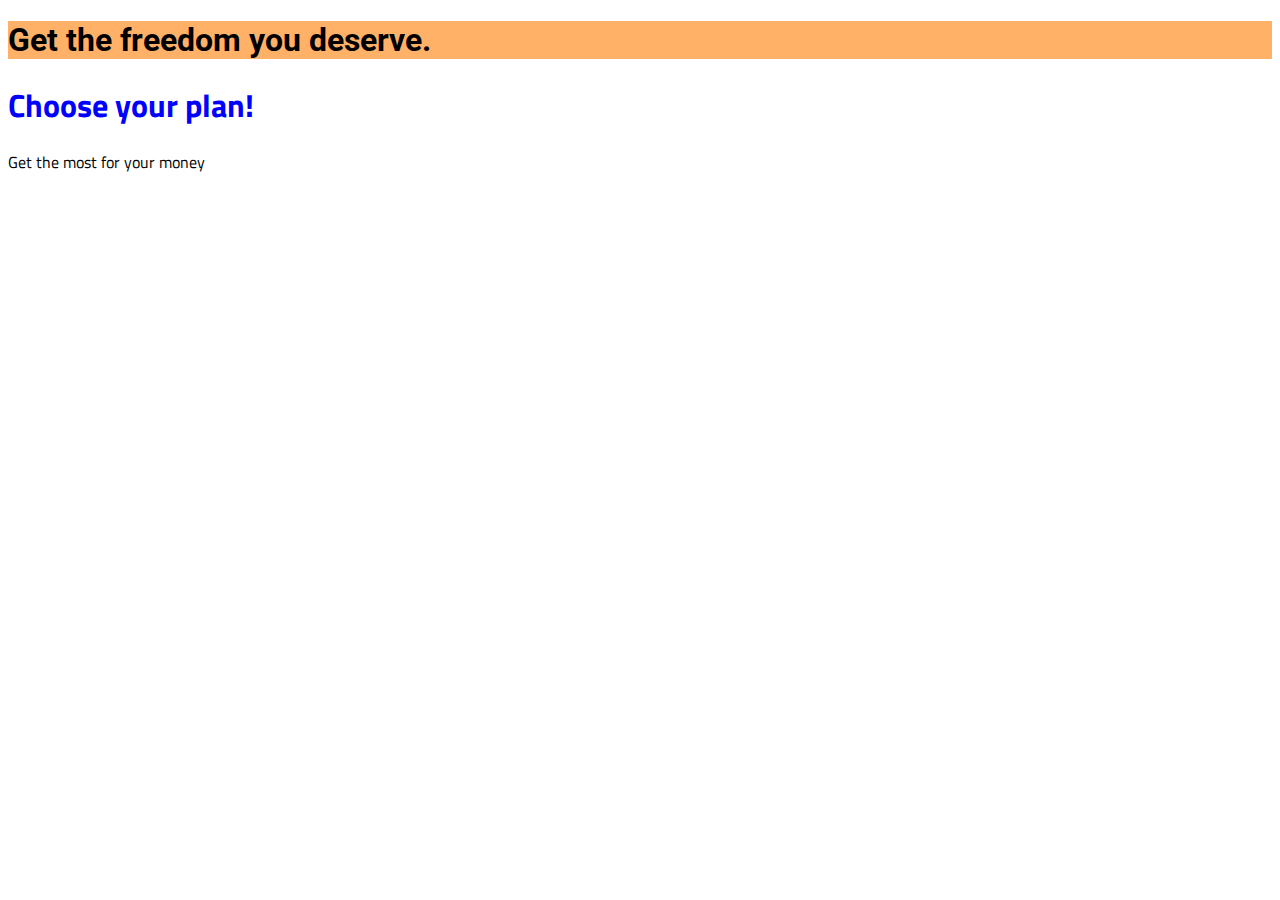
<file: basics-01-understanding-the-course-project-starting-code/index.html>
<!DOCTYPE html>
<html lang="en">

<head>
    <meta charset="UTF-8">
    <meta http-equiv="X-UA-Compatible" content="ie=edge">
    <title>uHost</title>
    <link rel="shortcut icon" href="favicon.png">
    <link href="https://fonts.googleapis.com/css?family=Roboto" rel="stylesheet">
    <link href="https://fonts.googleapis.com/css?family=Titillium+Web:400,700,700i" rel="stylesheet">
    <link rel="stylesheet" href="main.css">
    <!-- <style >
      section {
        background: #ffb168
      }
    </style> -->
</head>

<body>
    <main>
      <!-- inline styling -->
        <!-- <section style="background: #ffb168;">
            <h1>Get the freedom you deserve.</h1>
        </section> -->
        <section id="product-overview">
            <h1>Get the freedom you deserve.</h1>
        </section>
        <section id="plans">
          <h1 class="section-title">Choose your plan!</h1>
          <p>Get the most for your money</p>
        </section>
    </main>
</body>

</html>
</file>
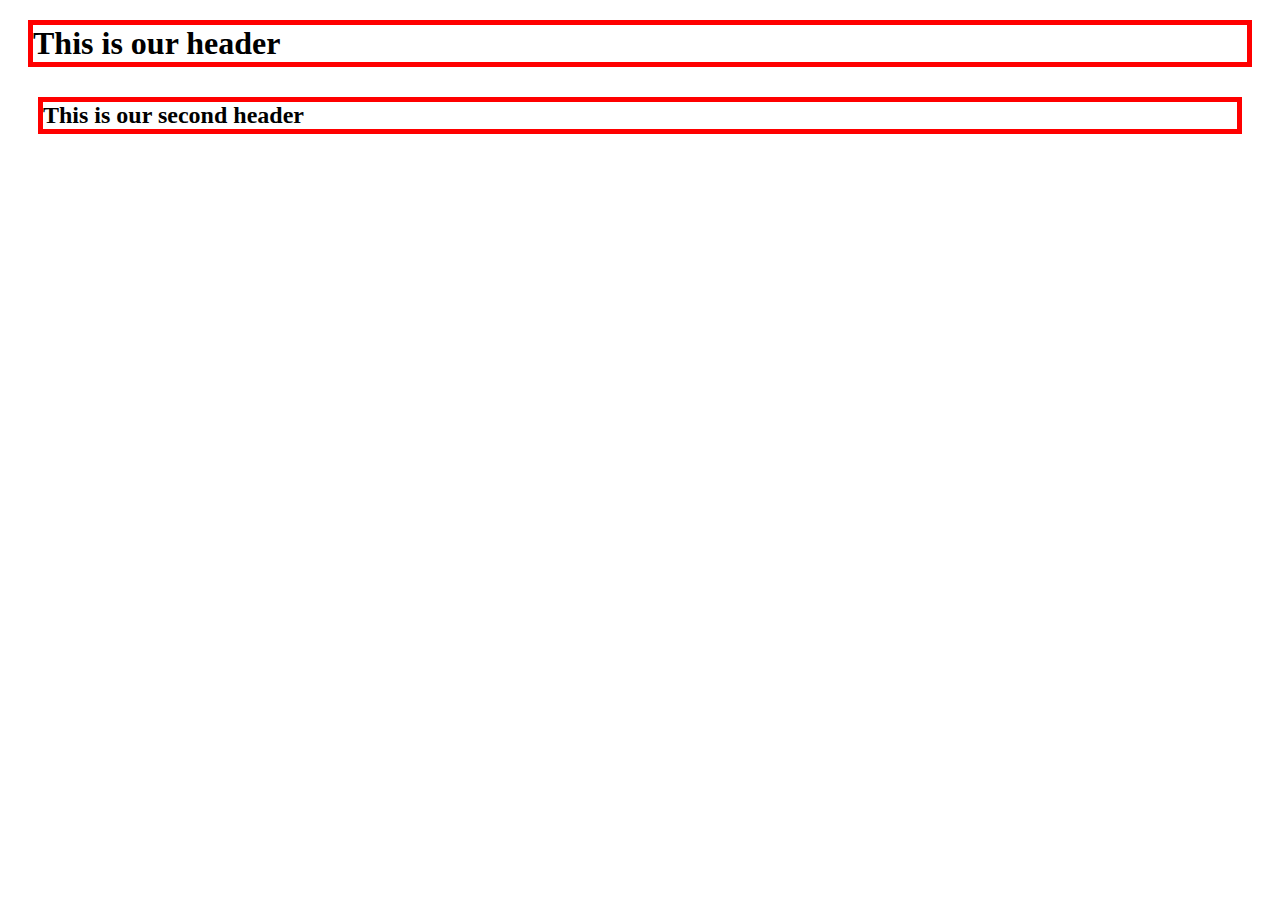
<file: Practice/index.html>
<!DOCTYPE html>
<html lang="en" dir="ltr">
  <head>
    <meta charset="utf-8">
    <link rel="stylesheet" href="main.css">
    <title>My Site</title>
  </head>
  <body>
    <h1 id="header-1">This is our header</h1>
    <h2 id="header-2">This is our second header</h2>
  </body>
</html>
</file>
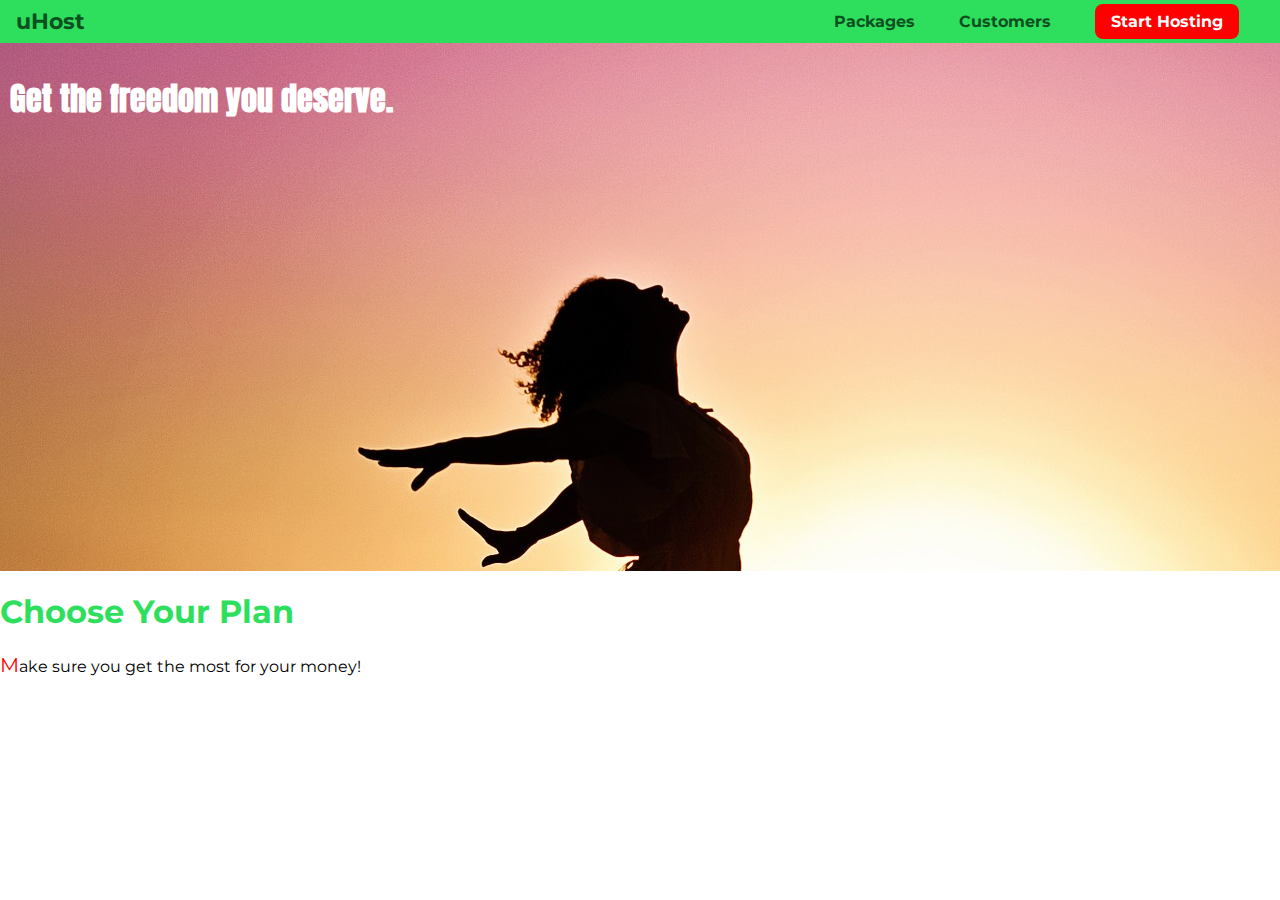
<file: Section 3/index.html>
<!DOCTYPE html>
<html lang="en">

<head>
    <meta charset="UTF-8">
    <meta http-equiv="X-UA-Compatible" content="ie=edge">
    <title>uHost</title>
    <link rel="shortcut icon" href="favicon.png">
    <link href="https://fonts.googleapis.com/css?family=Anton" rel="stylesheet">
    <link href="https://fonts.googleapis.com/css?family=Montserrat:400,700" rel="stylesheet">
    <link rel="stylesheet" href="main.css">
</head>

<body>
  <header class="main-header">
      <div>
          <a href="index.html" class="main-header__brand">
              uHost
          </a>
      </div><nav class="main-nav">
          <ul class="main-nav___items">
              <li class="main-nav___item">
                  <a href="packages/index.html">Packages</a>
              </li>
              <li class="main-nav___item">
                  <a href="customers/index.html">Customers</a>
              </li>
              <li class="main-nav___item main-nav__item--cta">
                  <a href="start-hosting/index.html">Start Hosting</a>
              </li>
          </ul>
      </nav>
  </header>
    <main>
        <section id="product-overview">
            <h1>Get the freedom you deserve.</h1>
        </section>
        <section id="plans">
            <h1 class="section-title">Choose Your Plan</h1>
            <p>Make sure you get the most for your money!</p>
        </section>
    </main>
</body>

</html>
</file>
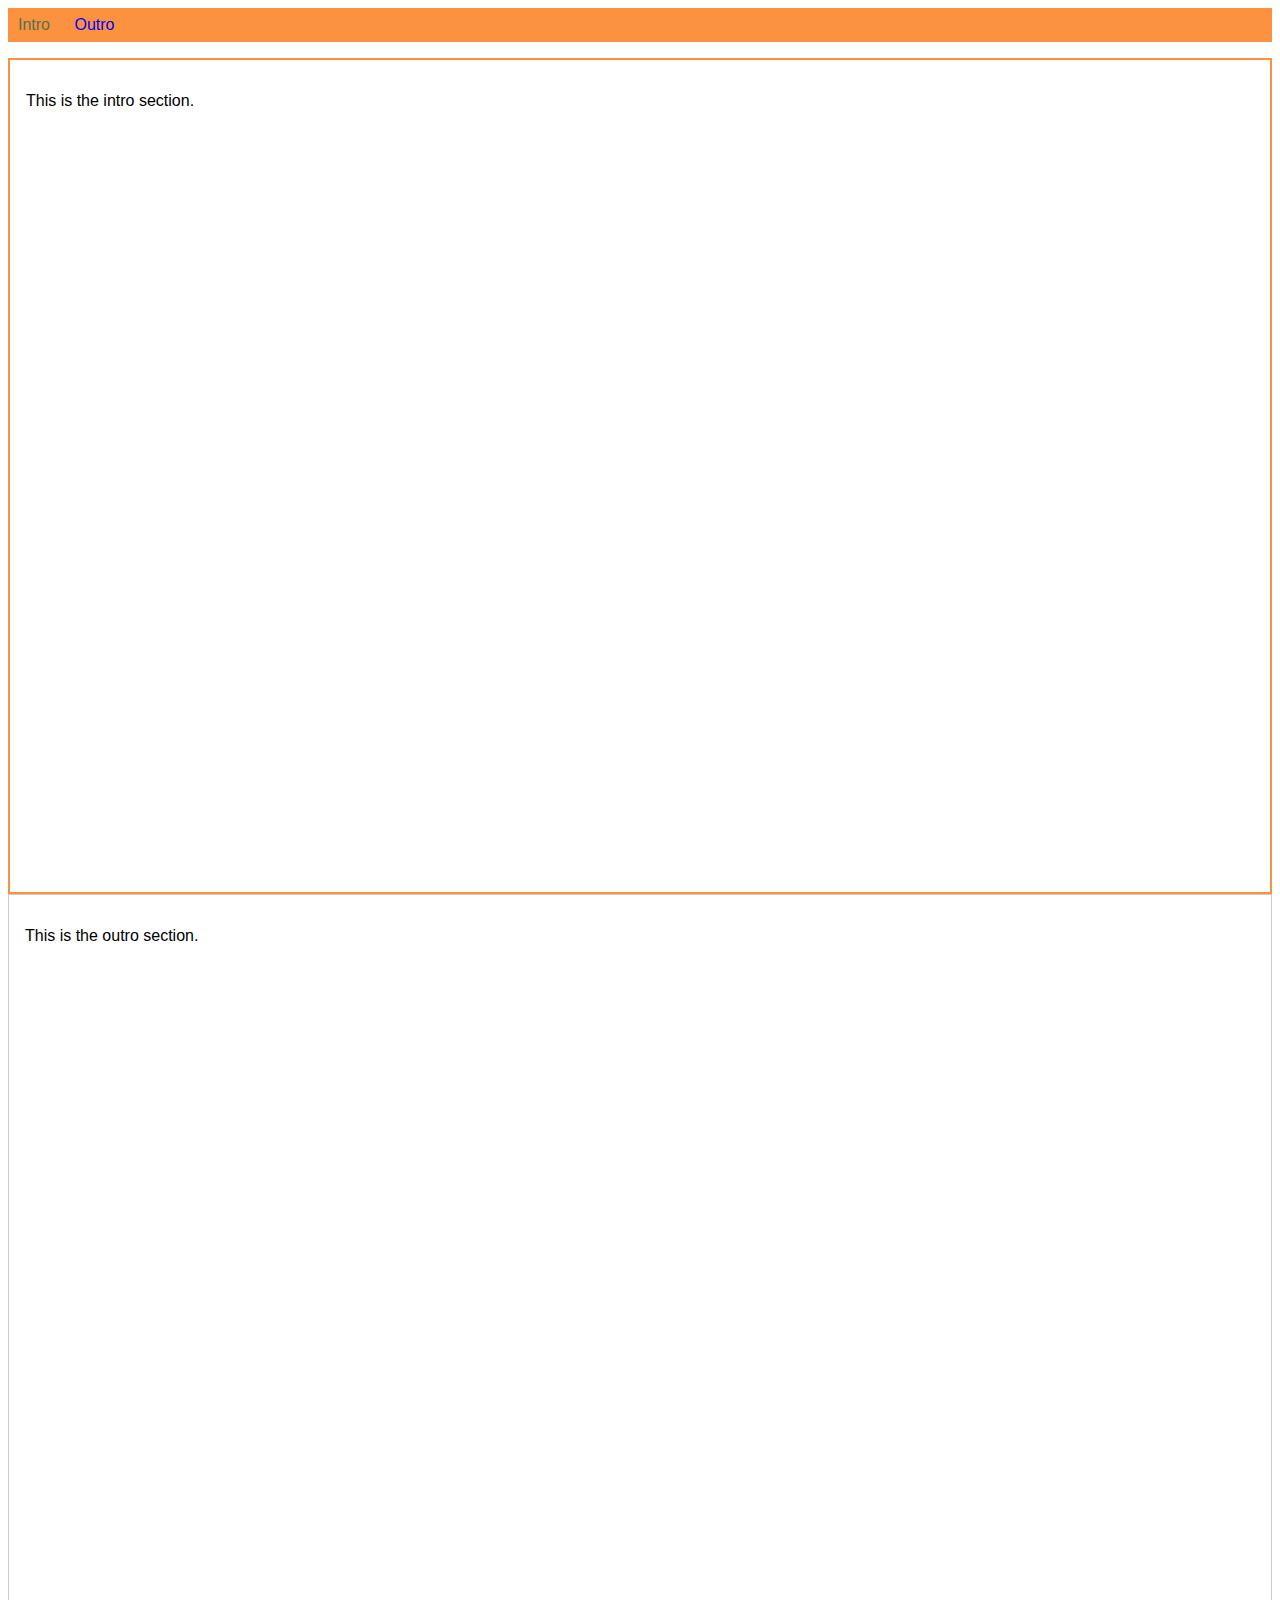
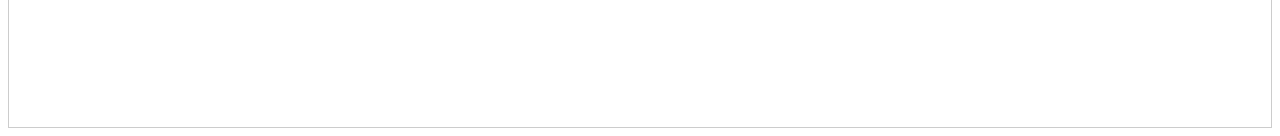
<file: Section 4/index.html>
<!DOCTYPE html>
<html lang="en">

<head>
    <meta charset="UTF-8">
    <meta name="viewport" content="width=device-width, initial-scale=1.0">
    <meta http-equiv="X-UA-Compatible" content="ie=edge">
    <title>CSS Course</title>
    <link rel="stylesheet" href="main.css">
</head>

<body>
    <nav>
        <a href="#intro" class="active">Intro</a>
        <a href="#outro">Outro</a>
    </nav>
    <section id="intro" class="main-section highlighted">
        <p>This is the intro section.</p>
    </section>
    <section id="outro" class="main-section">
        <p>This is the outro section.</p>
    </section>
</body>

</html>
</file>
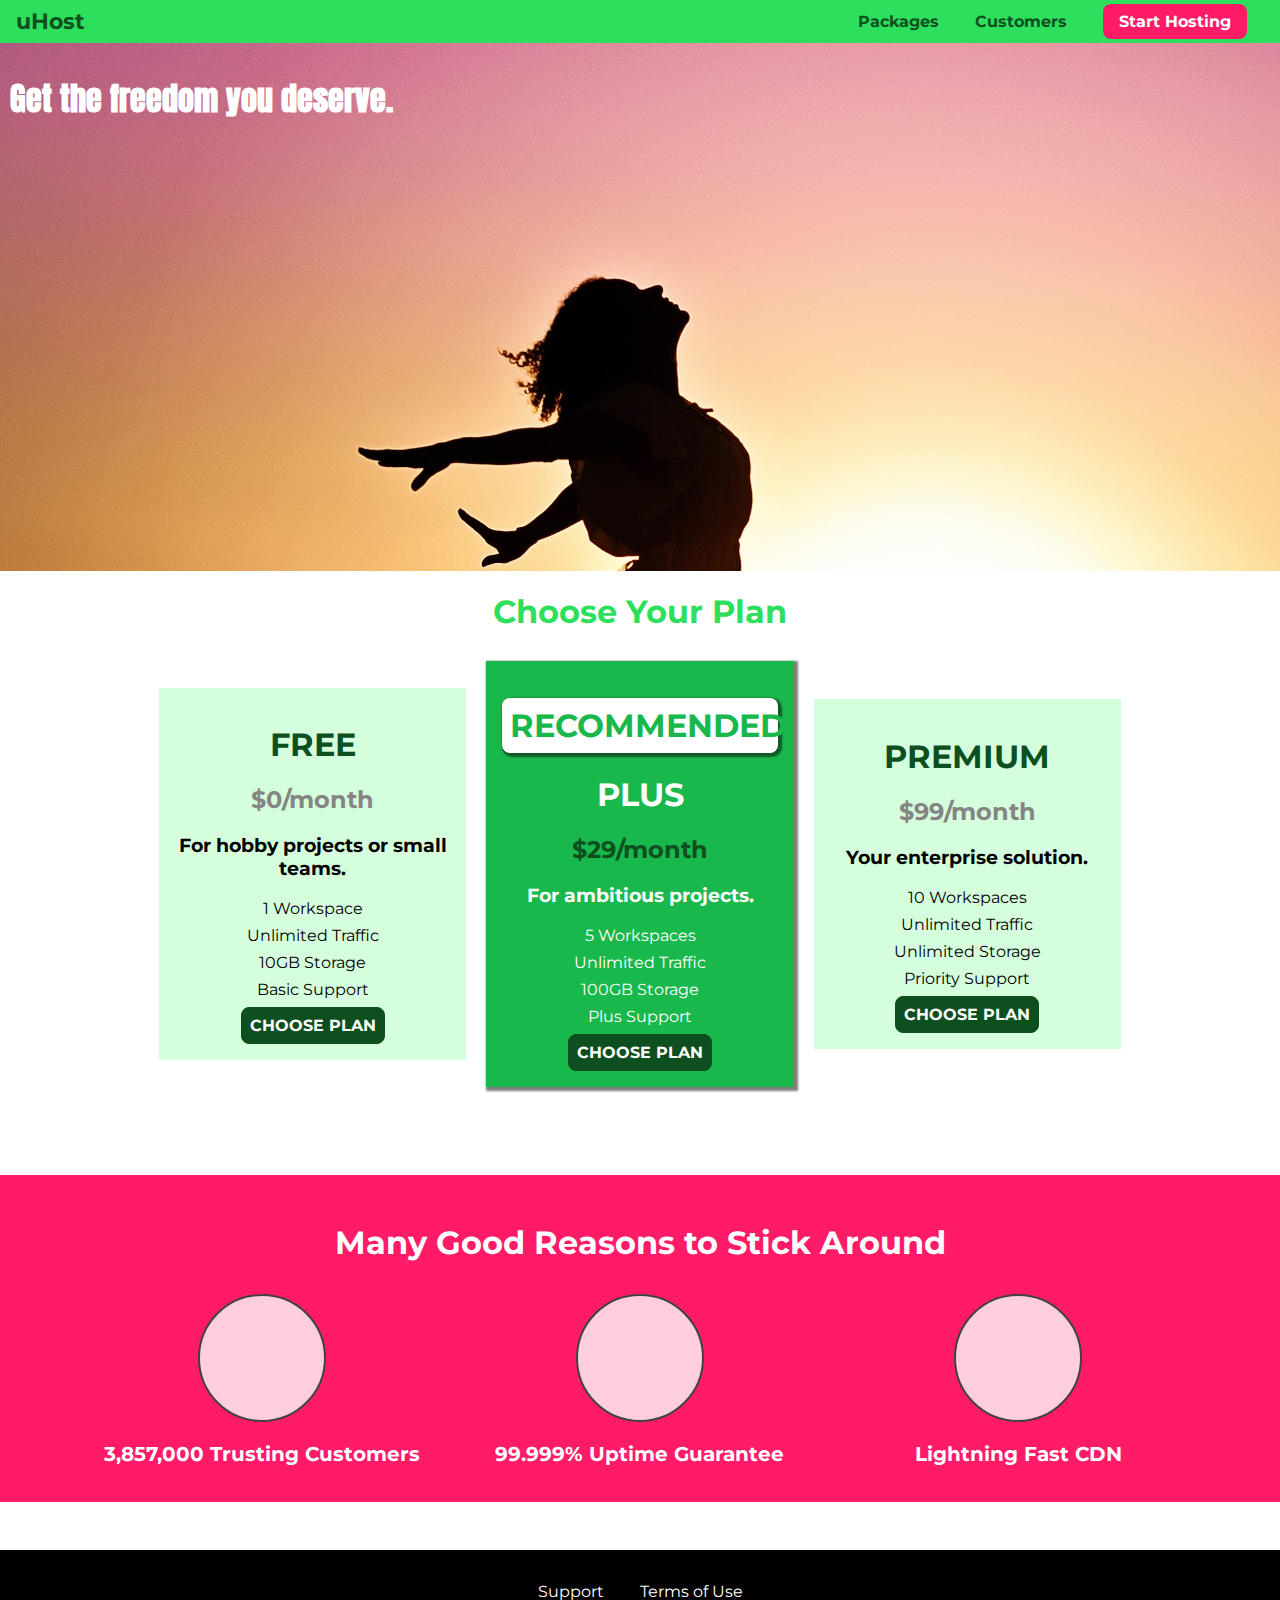
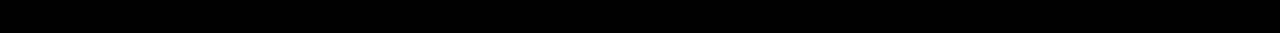
<file: Section 5 rev/index.html>
<!DOCTYPE html>
<html lang="en">

<head>
    <meta charset="UTF-8">
    <meta http-equiv="X-UA-Compatible" content="ie=edge">
    <title>uHost</title>
    <link rel="shortcut icon" href="favicon.png">
    <link href="https://fonts.googleapis.com/css?family=Anton" rel="stylesheet">
    <link href="https://fonts.googleapis.com/css?family=Montserrat:400,700" rel="stylesheet">
    <link rel="stylesheet" href="shared.css">
    <link rel="stylesheet" href="main.css">
</head>

<body>
    <header class="main-header">
        <div>
            <a href="index.html" class="main-header__brand">
                uHost
            </a>
        </div>
        <nav class="main-nav">
            <ul class="main-nav__items">
                <li class="main-nav__item">
                    <a href="packages/index.html">Packages</a>
                </li>
                <li class="main-nav__item">
                    <a href="customers/index.html">Customers</a>
                </li>
                <li class="main-nav__item main-nav__item--cta">
                    <a href="start-hosting/index.html">Start Hosting</a>
                </li>
            </ul>
        </nav>
    </header>
    <main>
        <section id="product-overview">
            <h1>Get the freedom you deserve.</h1>
        </section>
        <section id="plans">
            <h1 class="section-title">Choose Your Plan</h1>
            <div class="plan__list">
                <article class="plan">
                    <h1 class="plan__title">FREE</h1>
                    <h2 class="plan__price">$0/month</h2>
                    <h3>For hobby projects or small teams.</h3>
                    <ul class="plan__features">
                        <li class="plan__feature">1 Workspace</li>
                        <li class="plan__feature">Unlimited Traffic</li>
                        <li class="plan__feature">10GB Storage</li>
                        <li class="plan__feature">Basic Support</li>
                    </ul>
                    <div>
                        <button class="button">CHOOSE PLAN</button>
                    </div>
                </article>
                <article class="plan plan--highlighted">
                    <h1 class="plan__annotation">RECOMMENDED</h1>
                    <h1 class="plan__title">PLUS</h1>
                    <h2 class="plan__price">$29/month</h2>
                    <h3>For ambitious projects.</h3>
                    <ul class="plan__features">
                        <li class="plan__feature">5 Workspaces</li>
                        <li class="plan__feature">Unlimited Traffic</li>
                        <li class="plan__feature">100GB Storage</li>
                        <li class="plan__feature">Plus Support</li>
                    </ul>
                    <div>
                        <button class="button">CHOOSE PLAN</button>
                    </div>
                </article>
                <article class="plan">
                    <h1 class="plan__title">PREMIUM</h1>
                    <h2 class="plan__price">$99/month</h2>
                    <h3>Your enterprise solution.</h3>
                    <ul class="plan__features">
                        <li class="plan__feature">10 Workspaces</li>
                        <li class="plan__feature">Unlimited Traffic</li>
                        <li class="plan__feature">Unlimited Storage</li>
                        <li class="plan__feature">Priority Support</li>
                    </ul>
                    <div class="plan__list">
                        <button class="button">CHOOSE PLAN</button>
                    </div>
                </article>
            </div>
        </section>
        <section id="key-features">
            <h1 class="section-title">Many Good Reasons to Stick Around</h1>
            <ul class="key-feature__list">
                <li class="key-feature">
                    <div class="key-feature__image">

                    </div>
                    <p class="key-feature__description">3,857,000 Trusting Customers</p>
                </li>
                <li class="key-feature">
                    <div class="key-feature__image">

                    </div>
                    <p class="key-feature__description">99.999% Uptime Guarantee</p>
                </li>
                <li class="key-feature">
                    <div class="key-feature__image">

                    </div>
                    <p class="key-feature__description">Lightning Fast CDN</p>
                </li>
            </ul>
        </section>
    </main>
    <footer class="main-footer">
        <nav>
            <ul class="main-footer__links">
                <li class="main-footer__link">
                    <a href="#">Support</a>
                </li>
                <li class="main-footer__link">
                    <a href="#">Terms of Use</a>
                </li>
            </ul>
        </nav>
    </footer>
</body>

</html>
</file>
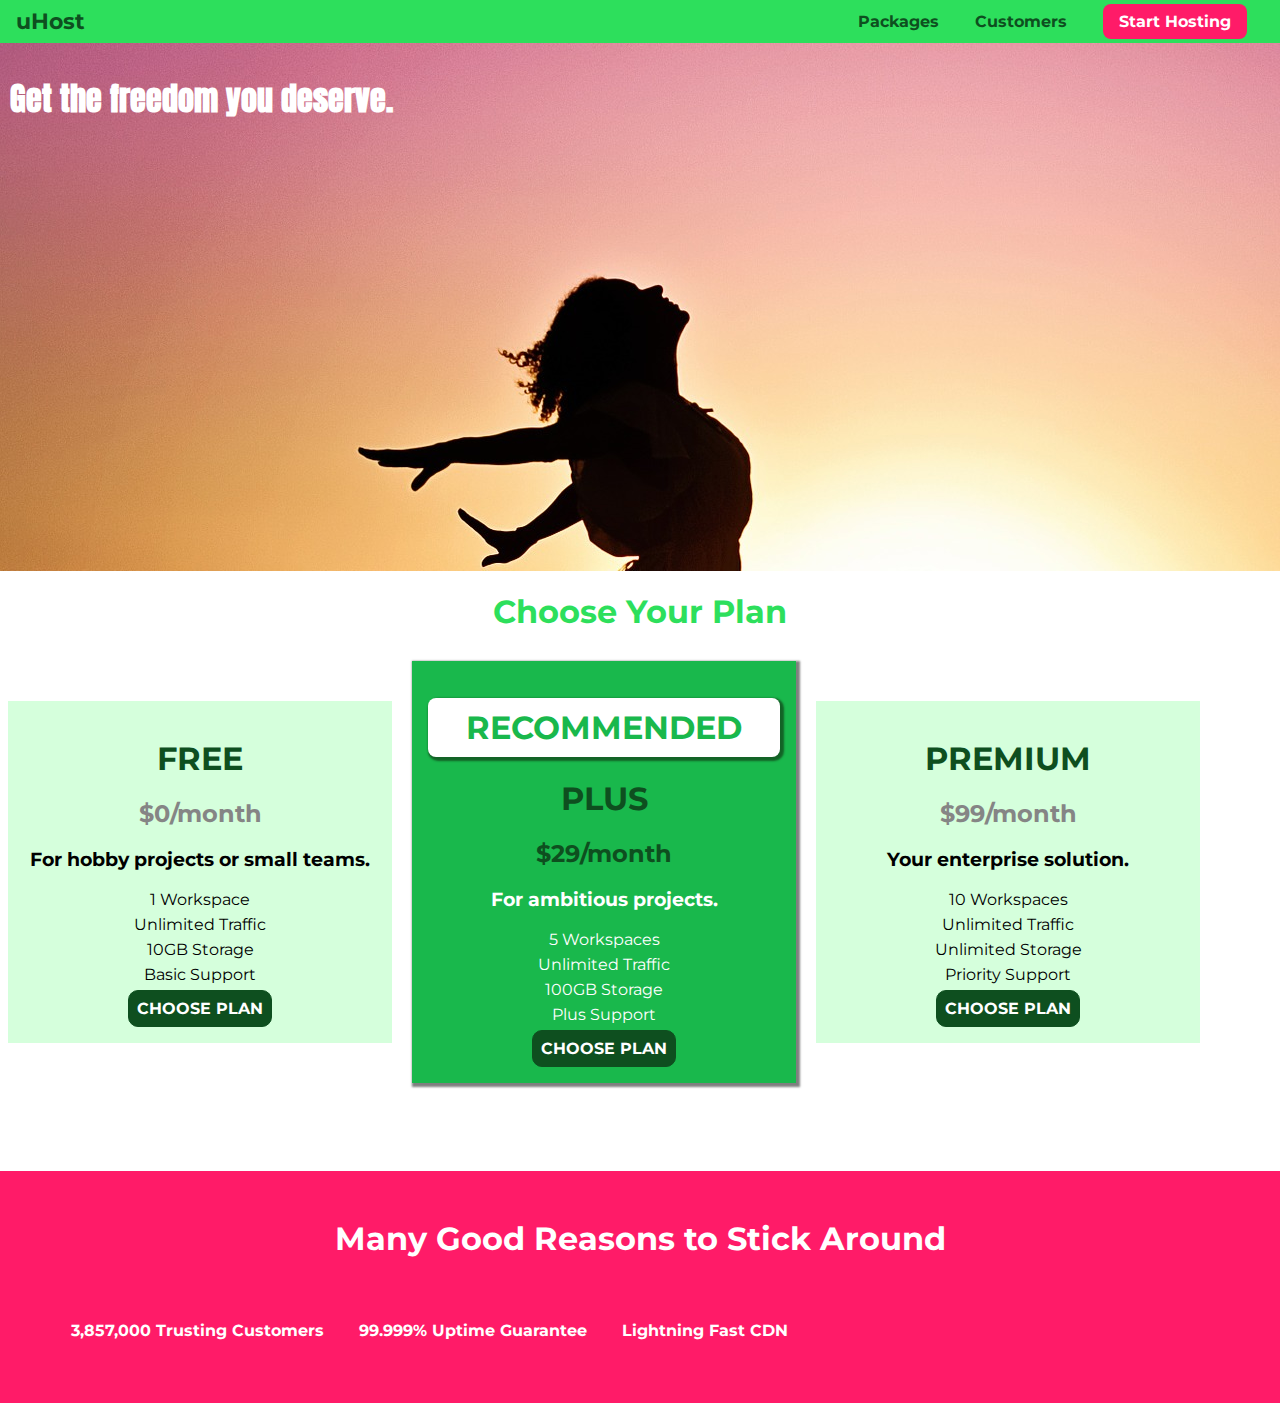
<file: Section 5/index.html>
<!DOCTYPE html>
<html lang="en">

<head>
    <meta charset="UTF-8">
    <meta http-equiv="X-UA-Compatible" content="ie=edge">
    <title>uHost</title>
    <link rel="shortcut icon" href="favicon.png">
    <link href="https://fonts.googleapis.com/css?family=Anton" rel="stylesheet">
    <link href="https://fonts.googleapis.com/css?family=Montserrat:400,700" rel="stylesheet">
    <link rel="stylesheet" href="main.css">
</head>

<body>
    <header class="main-header">
        <div>
            <a href="index.html" class="main-header__brand">
                uHost
            </a>
        </div>
        <nav class="main-nav">
            <ul class="main-nav__items">
                <li class="main-nav__item">
                    <a href="packages/index.html">Packages</a>
                </li>
                <li class="main-nav__item">
                    <a href="customers/index.html">Customers</a>
                </li>
                <li class="main-nav__item main-nav__item--cta">
                    <a href="start-hosting/index.html">Start Hosting</a>
                </li>
            </ul>
        </nav>
    </header>
    <main>
        <section id="product-overview">
            <h1>Get the freedom you deserve.</h1>
        </section>
        <section id="plans">
            <h1 class="section-title">Choose Your Plan</h1>
            <div>
                <article class="plan">
                    <h1 class="plan__title">FREE</h1>
                    <h2 class="plan__price">$0/month</h2>
                    <h3>For hobby projects or small teams.</h3>
                    <ul class="plan__features">
                        <li>1 Workspace</li>
                        <li>Unlimited Traffic</li>
                        <li>10GB Storage</li>
                        <li>Basic Support</li>
                    </ul>
                    <div>
                        <button class="button">CHOOSE PLAN</button>
                    </div>
                </article>
                <article class="plan plan--highlighted">
                    <h1 class="plan__annotation">RECOMMENDED</h1>
                    <h1 class="plan__title">PLUS</h1>
                    <h2 class="plan__price">$29/month</h2>
                    <h3>For ambitious projects.</h3>
                    <ul class="plan__features">
                        <li>5 Workspaces</li>
                        <li>Unlimited Traffic</li>
                        <li>100GB Storage</li>
                        <li>Plus Support</li>
                    </ul>
                    <div>
                        <button class="button">CHOOSE PLAN</button>
                    </div>
                </article>
                <article class="plan">
                    <h1 class="plan__title">PREMIUM</h1>
                    <h2 class="plan__price">$99/month</h2>
                    <h3>Your enterprise solution.</h3>
                    <ul class="plan__features">
                        <li>10 Workspaces</li>
                        <li>Unlimited Traffic</li>
                        <li>Unlimited Storage</li>
                        <li>Priority Support</li>
                    </ul>
                    <div>
                        <button class="button">CHOOSE PLAN</button>
                    </div>
                </article>
            </div>
        </section>
        <section id="key-features">
            <h1 class="section-title">Many Good Reasons to Stick Around</h1>
            <ul class="features-list">
                <li>
                    <div>

                    </div>
                    <p>3,857,000 Trusting Customers</p>
                </li>
                <li>
                    <div>

                    </div>
                    <p>99.999% Uptime Guarantee</p>
                </li>
                <li>
                    <div>

                    </div>
                    <p>Lightning Fast CDN</p>
                </li>
            </ul>
        </section>
    </main>
</body>

</html>
</file>
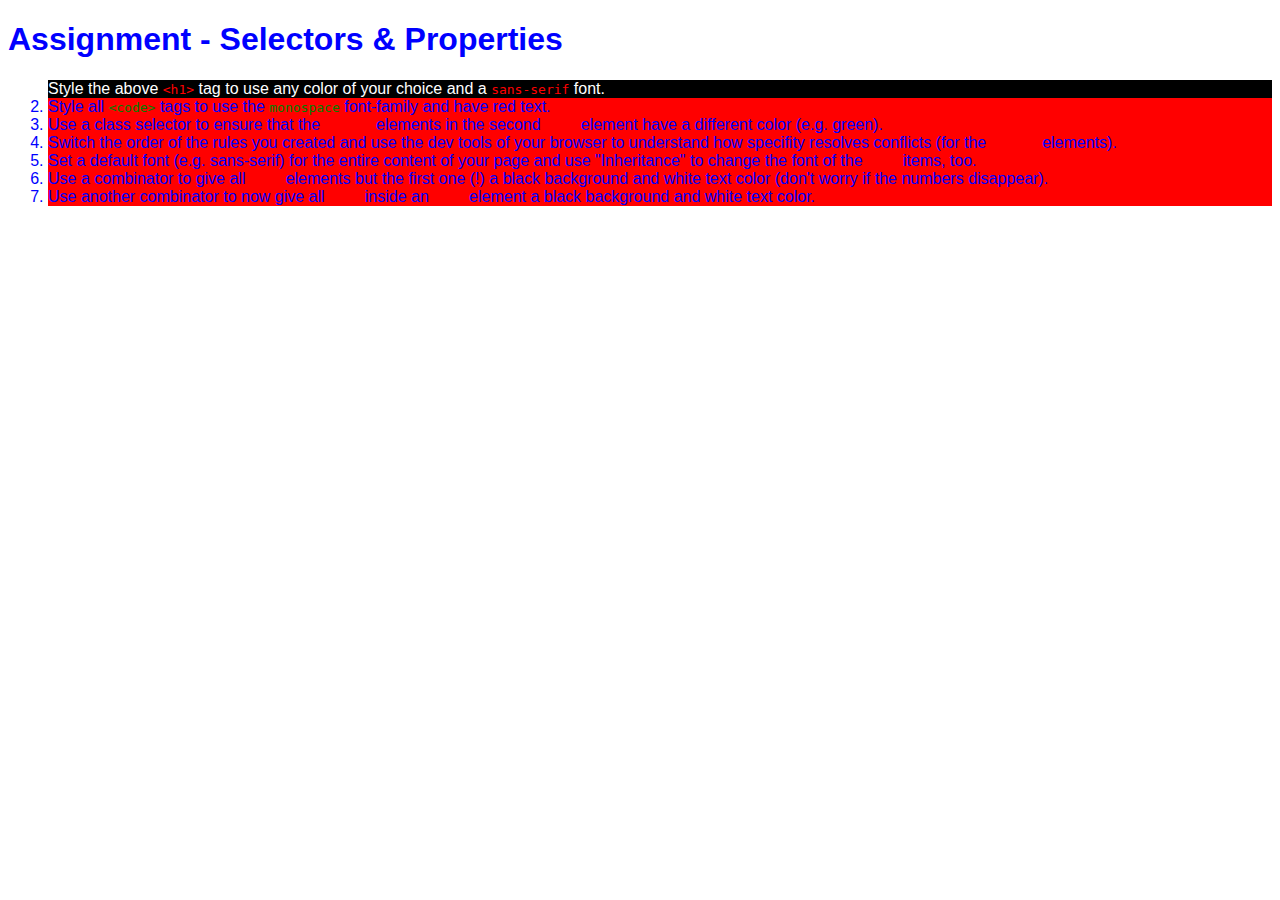
<file: Section 2/basics-06-assignment-problem/index.html>
<!DOCTYPE html>
<html lang="en">
<head>
    <meta charset="UTF-8">
    <meta name="viewport" content="width=device-width, initial-scale=1.0">
    <meta http-equiv="X-UA-Compatible" content="ie=edge">
    <title>CSS Course</title>
    <link rel="stylesheet" href="main.css">
</head>
<body>
    <h1 id="assignment-instructions">Assignment - Selectors &amp; Properties</h1>
    <ol>
        <li>Style the above <code>&lt;h1&gt;</code> tag to use any color of your choice and a <code>sans-serif</code> font.</li>
        <li>Style all <code class="second-li">&lt;code&gt;</code> tags to use the <code class="second-li">monospace</code> font-family and have red text.</li>
        <li>Use a class selector to ensure that the <code>&lt;code&gt;</code> elements in the second <code>&lt;li&gt;</code> element have a different color (e.g. green).</li>
        <li>Switch the order of the rules you created and use the dev tools of your browser to understand how specifity resolves conflicts (for the <code>&lt;code&gt;</code> elements).</li>
        <li>Set a default font (e.g. sans-serif) for the entire content of your page and use "Inheritance" to change the font of the <code>&lt;li&gt;</code> items, too.</li>
        <li>Use a combinator to give all <code>&lt;li&gt;</code> elements but the first one (!) a black background and white text color (don't worry if the numbers disappear).</li>
        <li>Use another combinator to now give all <code>&lt;li&gt;</code> inside an <code>&lt;ol&gt;</code> element a black background and white text color.</li>
    </ol>
</body>
</html>
</file>
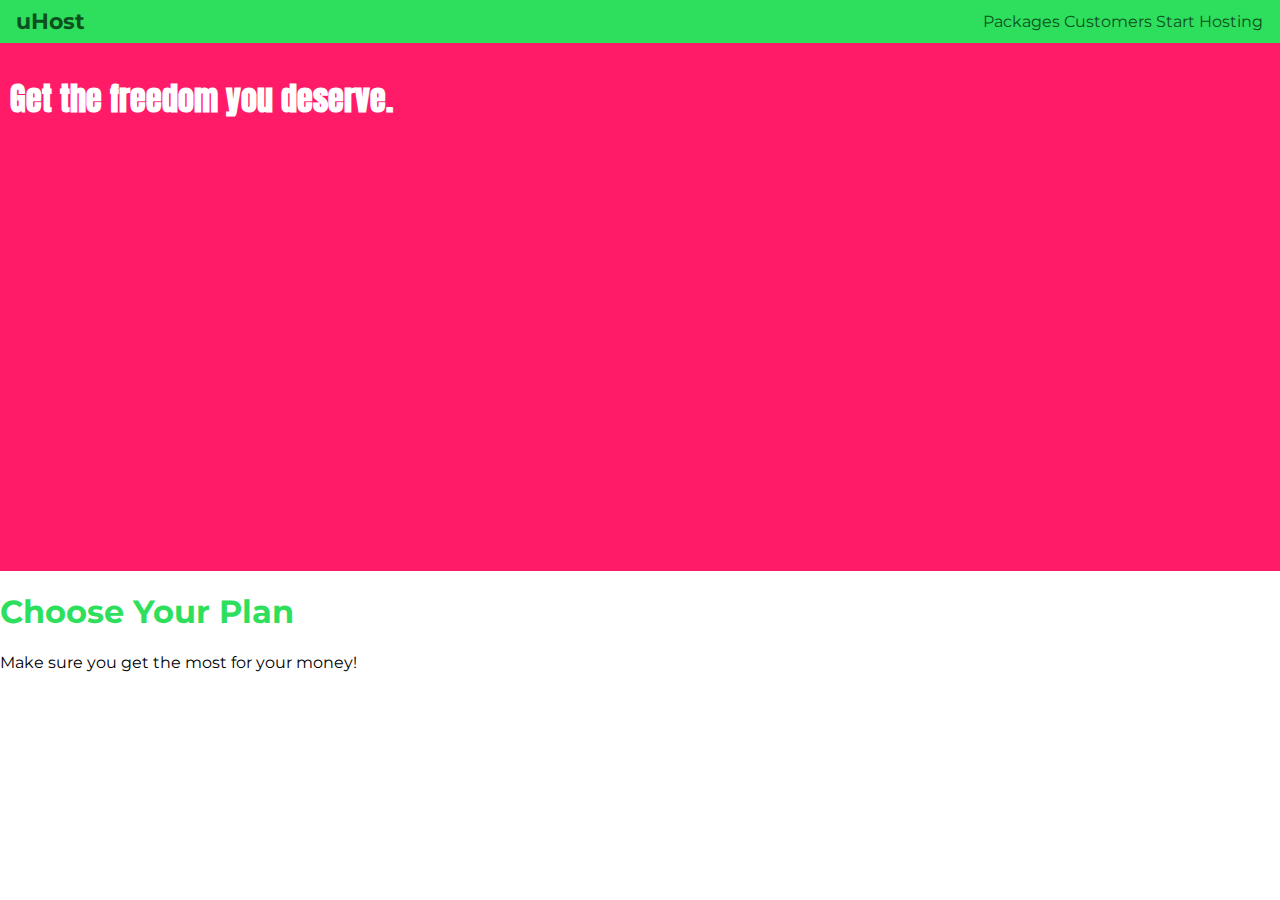
<file: Section 3/instructor-files/index.html>
<!DOCTYPE html>
<html lang="en">

<head>
    <meta charset="UTF-8">
    <meta http-equiv="X-UA-Compatible" content="ie=edge">
    <title>uHost</title>
    <link rel="shortcut icon" href="favicon.png">
    <link href="https://fonts.googleapis.com/css?family=Anton" rel="stylesheet">
    <link href="https://fonts.googleapis.com/css?family=Montserrat:400,700" rel="stylesheet">
    <link rel="stylesheet" href="main.css">
</head>

<body>
    <header class="main-header">
        <div>
            <a href="index.html" class="main-header__brand">
                uHost
            </a>
        </div>
        <nav class="main-nav">
            <ul class="main-nav__items">
                <li class="main-nav__item">
                    <a href="packages/index.html">Packages</a>
                </li>
                <li class="main-nav__item">
                    <a href="customers/index.html">Customers</a>
                </li>
                <li class="main-nav__item">
                    <a href="start-hosting/index.html">Start Hosting</a>
                </li>
            </ul>
        </nav>
    </header>
    <main>
        <section id="product-overview">
            <h1>Get the freedom you deserve.</h1>
        </section>
        <section id="plans">
            <h1 class="section-title">Choose Your Plan</h1>
            <p>Make sure you get the most for your money!</p>
        </section>
    </main>
</body>

</html>
</file>
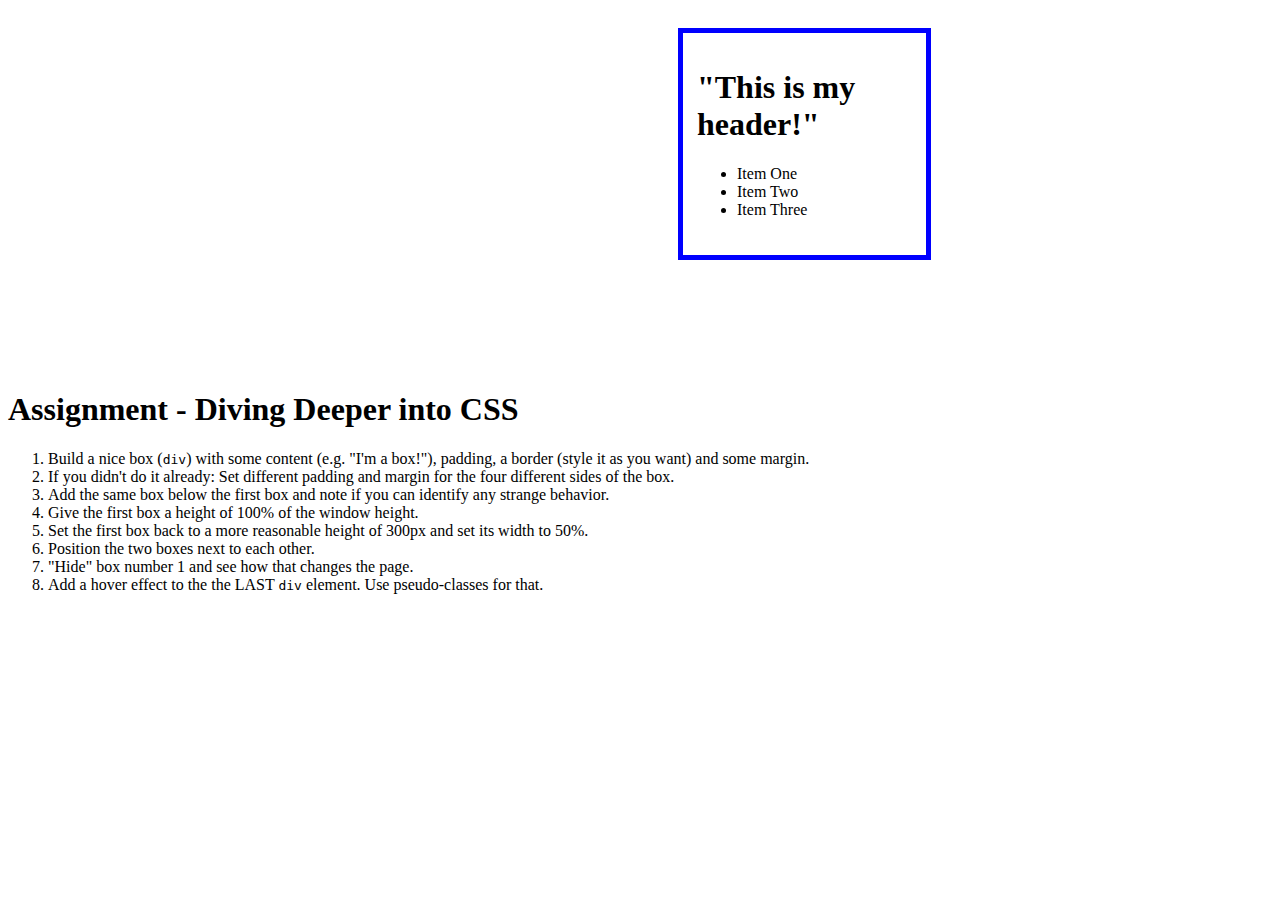
<file: Section 3/Section Assignment/index.html>
<!DOCTYPE html>
<html lang="en">
<head>
    <meta charset="UTF-8">
    <meta name="viewport" content="width=device-width, initial-scale=1.0">
    <meta http-equiv="X-UA-Compatible" content="ie=edge">
    <title>CSS Course</title>
    <link rel="stylesheet" href="main.css">
</head>
<body>
    <div id="div1">
      <h1>"This is my header!"</h1>
      <ul>
        <li>Item One</li>
        <li>Item Two</li>
        <li>Item Three</li>
      </ul>
    </div>
    <div id="div2">
      <h1>"This is my header!"</h1>
      <ul>
        <li>Item One</li>
        <li>Item Two</li>
        <li>Item Three</li>
      </ul>
    </div>
    <h1>Assignment - Diving Deeper into CSS</h1>
    <ol>
        <li>Build a nice box (<code>div</code>) with some content (e.g. "I'm a box!"), padding, a border (style it as you want) and some margin.</li>
        <li>If you didn't do it already: Set different padding and margin for the four different sides of the box.</li>
        <li>Add the same box below the first box and note if you can identify any strange behavior.</li>
        <li>Give the first box a height of 100% of the window height.</li>
        <li>Set the first box back to a more reasonable height of 300px and set its width to 50%.</li>
        <li>Position the two boxes next to each other.</li>
        <li>"Hide" box number 1 and see how that changes the page.</li>
        <li>Add a hover effect to the the LAST <code>div</code> element. Use pseudo-classes for that.</li>
    </ol>
</body>
</html>
</file>
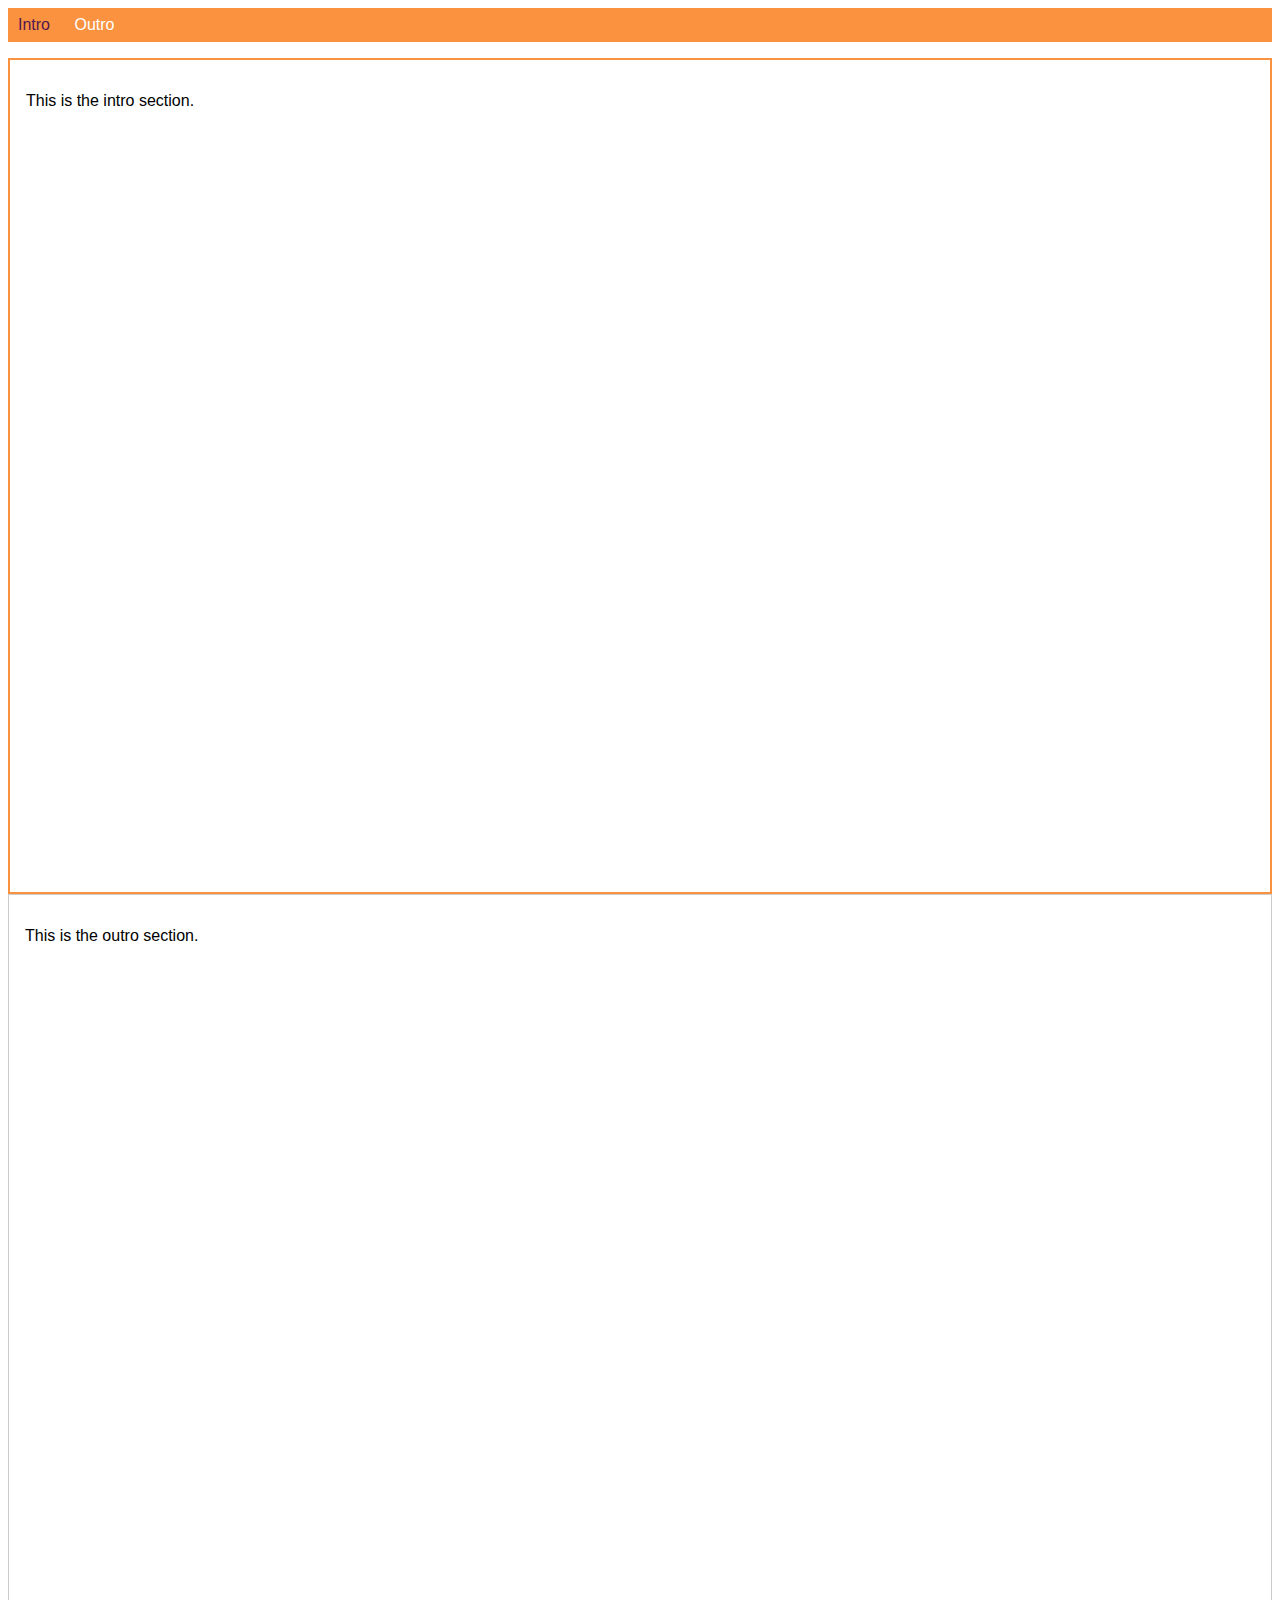
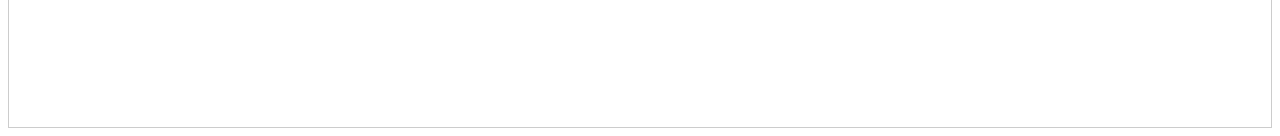
<file: Section 4/more-on-selectors-2-multiple-css-classes 2/index.html>
<!DOCTYPE html>
<html lang="en">

<head>
    <meta charset="UTF-8">
    <meta name="viewport" content="width=device-width, initial-scale=1.0">
    <meta http-equiv="X-UA-Compatible" content="ie=edge">
    <title>CSS Course</title>
    <link rel="stylesheet" href="main.css">
</head>

<body>
    <nav>
        <a href="#intro" class="active">Intro</a>
        <a href="#outro">Outro</a>
    </nav>
    <section id="intro" class="main-section highlighted">
        <p>This is the intro section.</p>
    </section>
    <section id="outro" class="main-section">
        <p>This is the outro section.</p>
    </section>
</body>

</html>
</file>
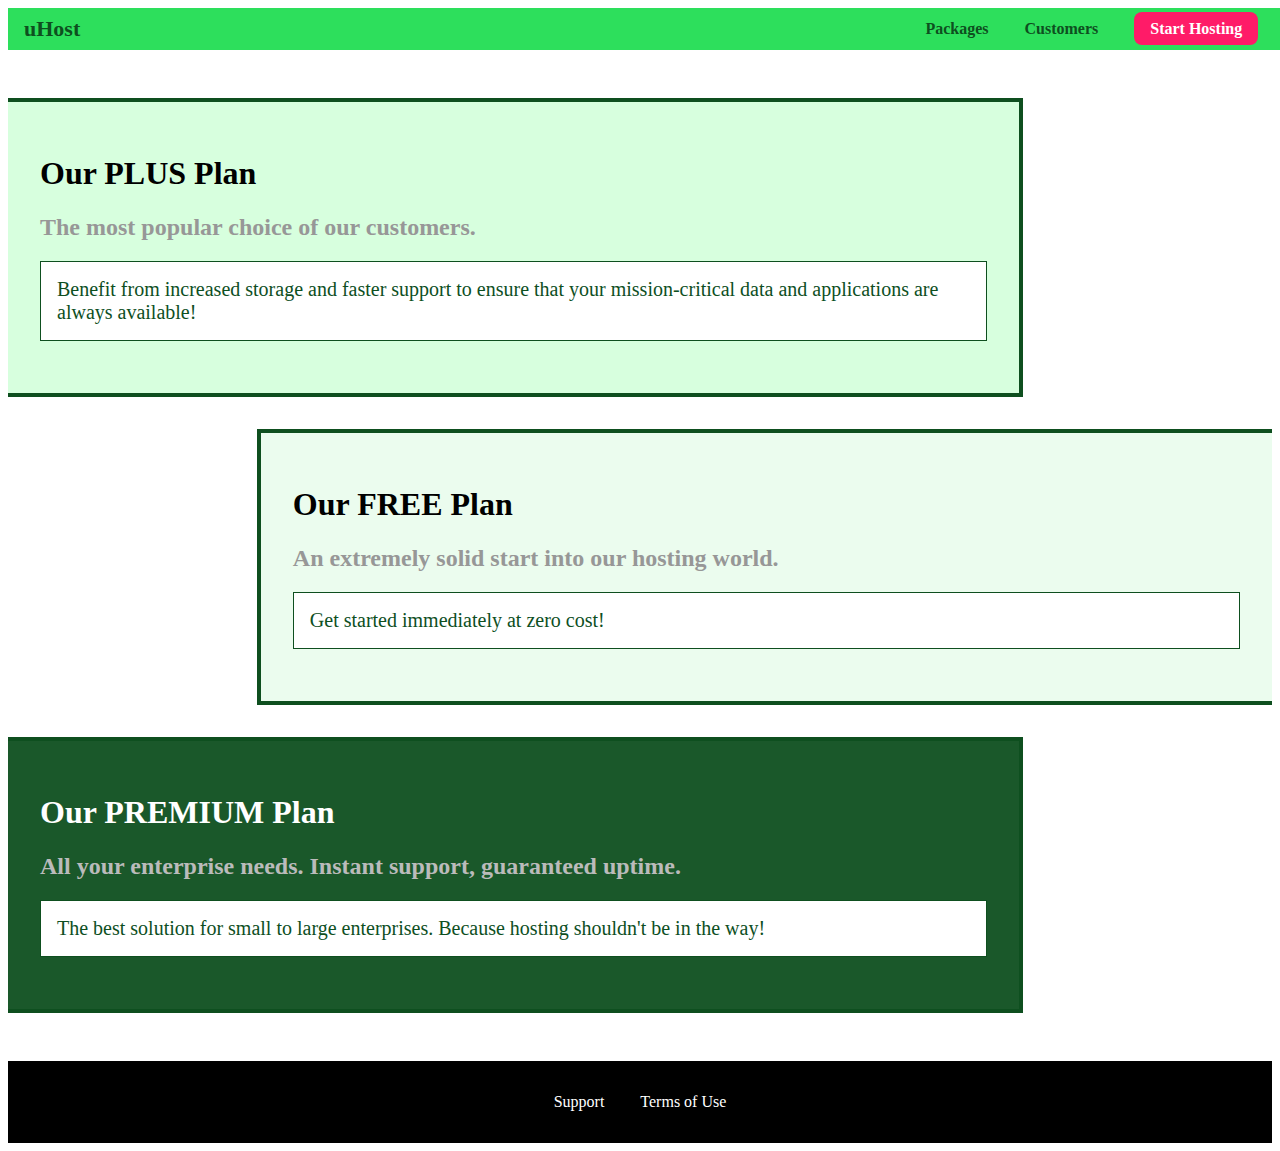
<file: Section 5 rev/Packages/index.html>
<!DOCTYPE html>
<html lang="en">

<head>
    <meta charset="UTF-8">
    <meta http-equiv="X-UA-Compatible" content="ie=edge">
    <title>uHost</title>
    <link rel="shortcut icon" href="favicon.png">
    <link href="https://fonts.googleapis.com/css?family=Montserrat:400,700" rel="stylesheet">
    <link rel="stylesheet" href="../shared.css">
    <link rel="stylesheet" href="packages.css">
</head>

<body>
    <header class="main-header">
        <div>
            <a href="../index.html" class="main-header__brand">
                uHost
            </a>
        </div>
        <nav class="main-nav">
            <ul class="main-nav__items">
                <li class="main-nav__item">
                    <a href="index.html">Packages</a>
                </li>
                <li class="main-nav__item">
                    <a href="../customers/index.html">Customers</a>
                </li>
                <li class="main-nav__item main-nav__item--cta">
                    <a href="../start-hosting/index.html">Start Hosting</a>
                </li>
            </ul>
        </nav>
    </header>
    <main>
      <section class="package" id="plus">
          <a href="#">
              <h1 class="package__title">Our PLUS Plan</h1>
              <h2 class="package__subtitle">The most popular choice of our customers.</h2>
              <p class="package__info">Benefit from increased storage and faster support to ensure that your mission-critical data and applications
                  are always available!</p>
          </a>
      </section>
      <section class="package" id="free">
          <a href="#">
              <h1 class="package__title">Our FREE Plan</h1>
              <h2 class="package__subtitle">An extremely solid start into our hosting world.</h2>
              <p class="package__info">Get started immediately at zero cost!</p>
          </a>
      </section>
      <div class="clearfix"> 
      </div>
      <section class="package" id="premium">
          <a href="#">
              <h1 class="package__title">Our PREMIUM Plan</h1>
              <h2 class="package__subtitle">All your enterprise needs. Instant support, guaranteed uptime. </h2>
              <p class="package__info">The best solution for small to large enterprises. Because hosting shouldn't be in the way!</p>
          </a>
      </section>
    </main>
    <footer class="main-footer">
        <nav>
            <ul class="main-footer__links">
                <li class="main-footer__link">
                    <a href="#">Support</a>
                </li>
                <li class="main-footer__link">
                    <a href="#">Terms of Use</a>
                </li>
            </ul>
        </nav>
    </footer>
</body>

</html>
</file>
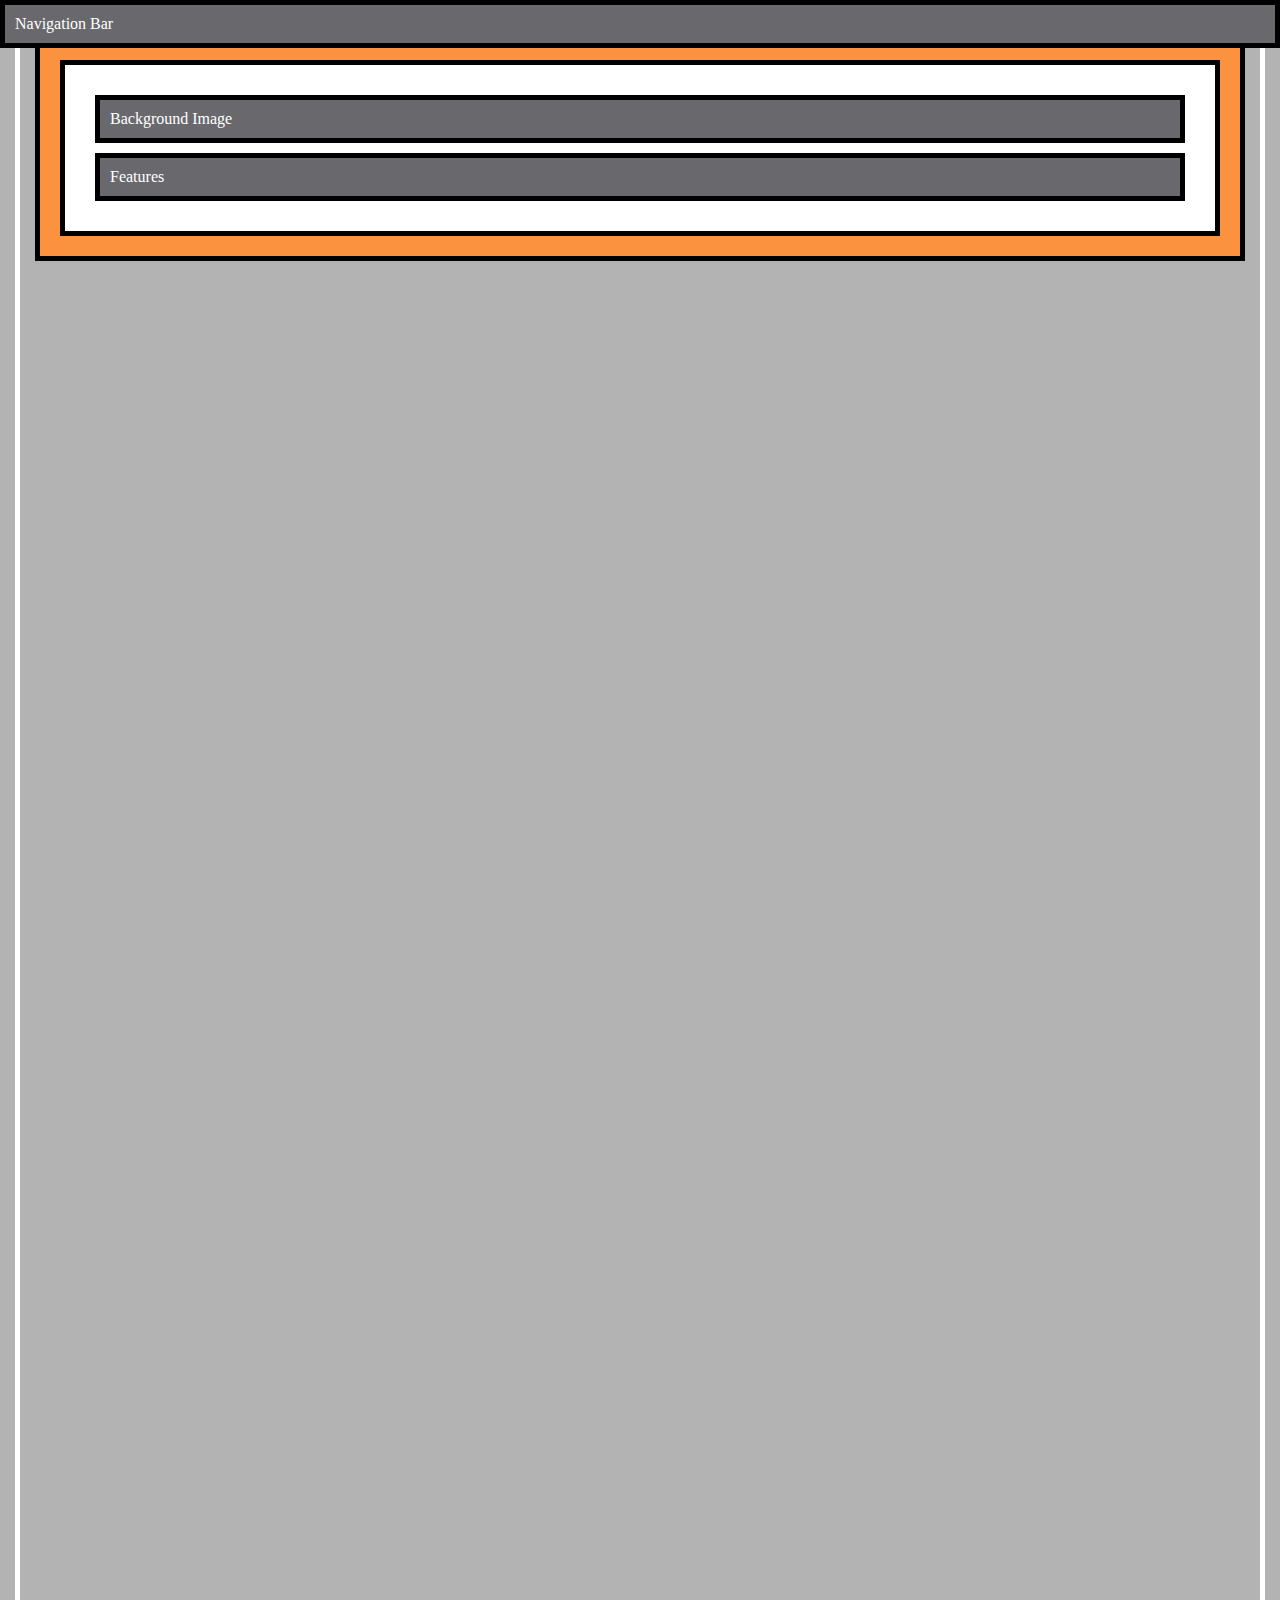
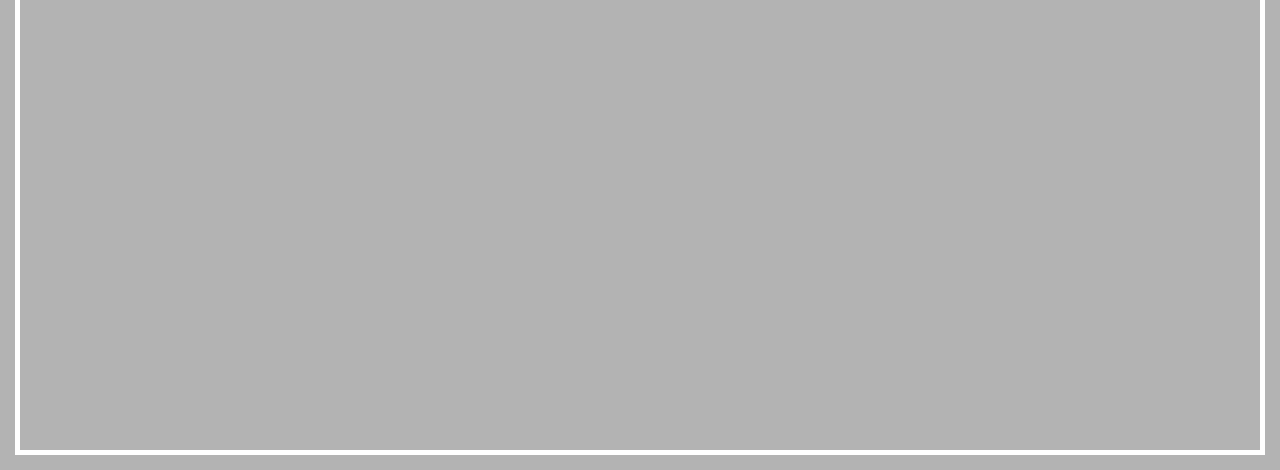
<file: Section 6/Fixed Starting Code/index.html>
<!DOCTYPE html>
<html lang="en">
    <head>
        <meta charset="UTF-8">
        <meta http-equiv="X-UA-Compatible" content="ie=edge">
        <link rel="stylesheet" href="main.css">
        <title>Position</title>
    </head>
    <body>
        <div class="parent">
            <div class="child-1">Navigation Bar</div>
            <div class="child-2">Background Image</div>
            <div class="child-3">Features</div>
        </div>
    </body>
</html>
</file>
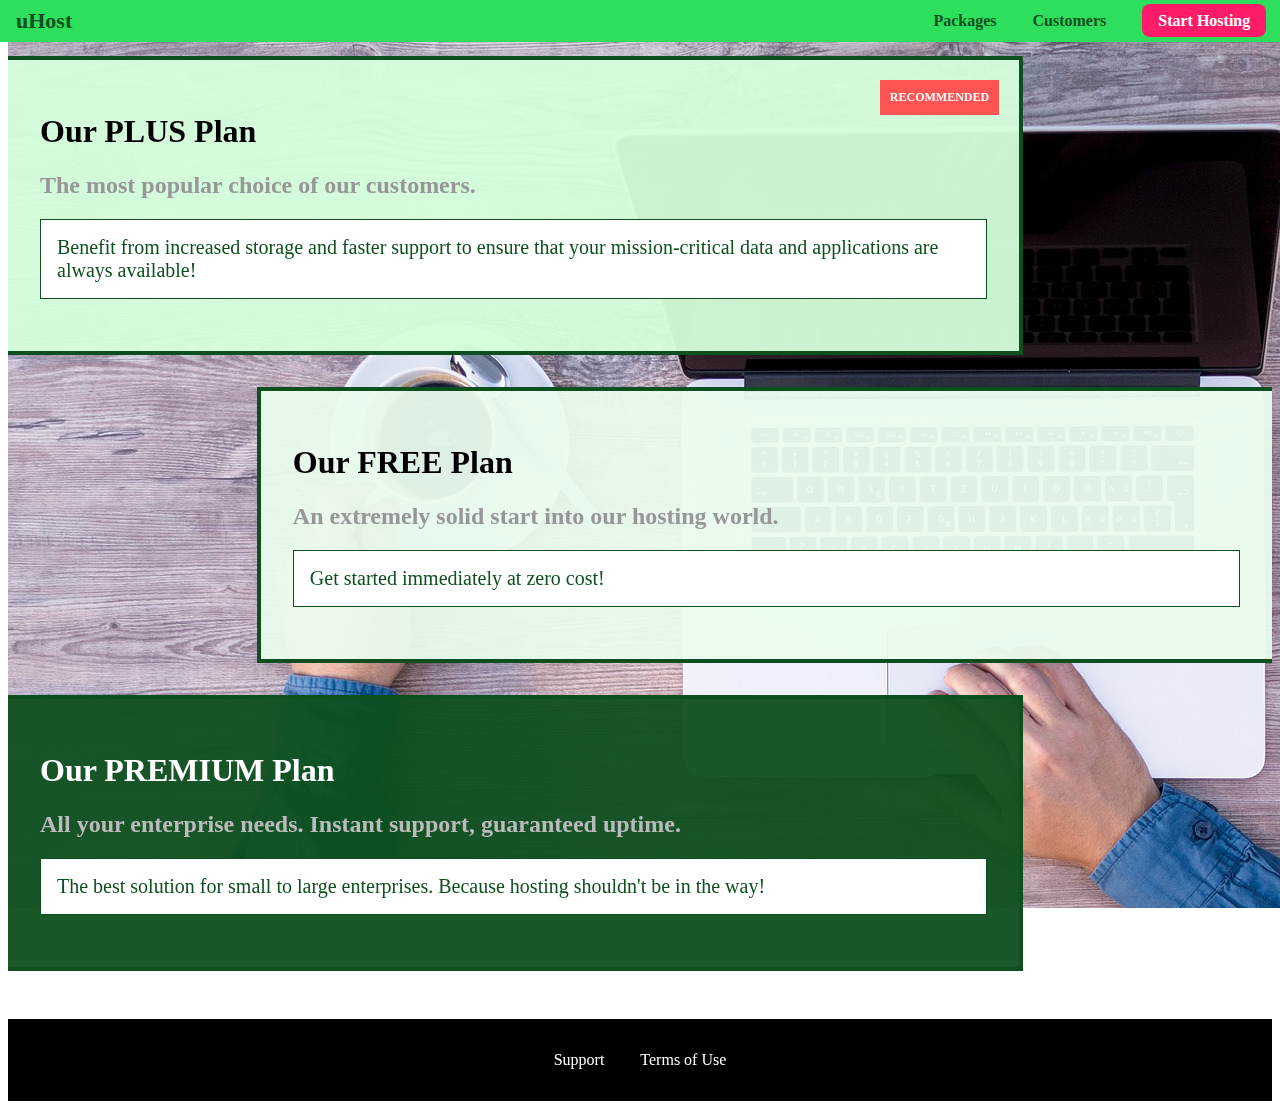
<file: Section 6/Packages/index.html>
<!DOCTYPE html>
<html lang="en">

<head>
    <meta charset="UTF-8">
    <meta http-equiv="X-UA-Compatible" content="ie=edge">
    <title>uHost</title>
    <link rel="shortcut icon" href="favicon.png">
    <link href="https://fonts.googleapis.com/css?family=Montserrat:400,700" rel="stylesheet">
    <link rel="stylesheet" href="../shared.css">
    <link rel="stylesheet" href="packages.css">
</head>

<body>
    <div class="background">
    </div>
    <header class="main-header">
        <div>
            <a href="../index.html" class="main-header__brand">
                uHost
            </a>
        </div>
        <nav class="main-nav">
            <ul class="main-nav__items">
                <li class="main-nav__item">
                    <a href="index.html">Packages</a>
                </li>
                <li class="main-nav__item">
                    <a href="../customers/index.html">Customers</a>
                </li>
                <li class="main-nav__item main-nav__item--cta">
                    <a href="../start-hosting/index.html">Start Hosting</a>
                </li>
            </ul>
        </nav>
    </header>
    <main>
      <section class="package" id="plus">
          <a href="#">
              <h1 class="package__title">Our PLUS Plan</h1>
              <h2 class="package__badge">RECOMMENDED</h2>
              <h2 class="package__subtitle">The most popular choice of our customers.</h2>
              <p class="package__info">Benefit from increased storage and faster support to ensure that your mission-critical data and applications
                  are always available!</p>
          </a>
      </section>
      <section class="package" id="free">
          <a href="#">
              <h1 class="package__title">Our FREE Plan</h1>
              <h2 class="package__subtitle">An extremely solid start into our hosting world.</h2>
              <p class="package__info">Get started immediately at zero cost!</p>
          </a>
      </section>
      <div class="clearfix">
      </div>
      <section class="package" id="premium">
          <a href="#">
              <h1 class="package__title">Our PREMIUM Plan</h1>
              <h2 class="package__subtitle">All your enterprise needs. Instant support, guaranteed uptime. </h2>
              <p class="package__info">The best solution for small to large enterprises. Because hosting shouldn't be in the way!</p>
          </a>
      </section>
    </main>
    <footer class="main-footer">
        <nav>
            <ul class="main-footer__links">
                <li class="main-footer__link">
                    <a href="#">Support</a>
                </li>
                <li class="main-footer__link">
                    <a href="#">Terms of Use</a>
                </li>
            </ul>
        </nav>
    </footer>
</body>

</html>
</file>
<file: basics-01-understanding-the-course-project-starting-code/main.css>
body {
  font-family: 'Titillium Web', sans-serif;
}

#product-overview {
  background: #ffb168;
}

.section-title {
  color: blue;
  font-family: inherit;
}

h1 {
  font-family: 'Roboto', sans-serif;
}
</file>
<file: Practice/main.css>
#header-1 {
  margin: 20px;
  border: 5px solid red;

}
#header-2 {
  margin:30px;
  border: 5px solid red;
}
</file>
<file: Section 3/main.css>
* {
  box-sizing: border-box;
}
body {
    font-family: 'Montserrat', sans-serif;
    margin: 0px;
}

.main-header {
  width: 100%;
  background-color: #2ddf5c;
  padding:8px 16px;
}

#product-overview {
    background: url("freedom.jpg");
    padding: 10px;
    width: 100%;
    height: 528px;
}

.section-title {
    color: #2ddf5c;
}

#product-overview h1 {
    color: white;
    font-family: 'Anton', sans-serif;
}

.main-header > div {
  display: inline-block;
  vertical-align: middle;
}

.main-nav {
  display: inline-block;
  text-align: right;
  width: calc(100% - 74px);
  vertical-align: middle;
}
.main-header__brand {
  color: #0e4f1f;
  text-decoration: none;
  font-weight: bold;
  font-size:22px;
}

.main-nav___item {
  display: inline-block;
  margin: 0px 20px;
  list-style: none;
  color: #0e4f1f;
}
.main-nav___item  a {
  color: #0e4f1f;
  text-decoration: none;
  font-weight: bold;
  padding: 3px 0;

}

.main-nav___item a:hover,
.main-nav___item a:active {
  color: white;
  border-bottom: 5px solid white;
}

.main-nav__item--cta a {
  color: white;
  background: red;
  padding: 8px 16px;
  border-radius: 8px;
}
.main-nav__item--cta a:hover,
.main-nav__item--cta a:active {
  color: #ff1b68;
  background: white;
  border: none;
}

.main-nav___item a::after {
  color: red;
}

.main-nav___items {
  margin: 0;
  padding: 0;

  /*  */removes bullet points ->
  list-style: none;
}

p::first-letter {
  color: red;
  font-size: 20px;
}
</file>
<file: Section 4/main.css>
body {
    font-family: sans-serif;
}

nav {
    margin-bottom: 16px;
    background: #fa923f;
    padding: 8px 0;
}

a {
    text-decoration: none;
    color: white;
    margin: 10px;
}

a:not(.active) {
  color:blue; 
}

.main-section {
    height: 800px;
    border: 1px solid #ccc ;
    padding: 16px;
}

.highlighted {
  border: 2px solid #fa923f;
}

a.active {
  color: #527151;
}
</file>
<file: Section 5 rev/shared.css>
.main-header {
    width: 100%;
    background: #2ddf5c;
    padding: 8px 16px;
}

.main-header > div {
    display: inline-block;
    vertical-align: middle;
}

.main-header__brand {
    color: #0e4f1f;
    text-decoration: none;
    font-weight: bold;
    font-size: 22px;
}

.main-nav {
    display: inline-block;
    text-align: right;
    width: calc(100% - 74px);
    vertical-align: middle;
}

.main-nav__items {
    margin: 0;
    padding: 0;
    list-style: none;
}

.main-nav__item {
    display: inline-block;
    margin: 0 16px;
}

.main-nav__item a {
    text-decoration: none;
    color: #0e4f1f;
    font-weight: bold;
    padding: 3px 0;
}

.main-nav__item a:hover,
.main-nav__item a:active {
    color: white;
    border-bottom: 5px solid white;
}

.main-nav__item--cta a {
    color: white;
    background: #ff1b68;
    padding: 8px 16px;
    border-radius: 8px;
}

.main-nav__item--cta a:hover,
.main-nav__item--cta a:active {
    color: #ff1b68;
    background: white;
    border: none;
}


.button {
    background: #0e4f1f;
    color: white;
    font: inherit;
    border: 1.5px solid #0e4f1f;
    padding: 8px;
    border-radius: 8px;
    font-weight: bold;
    cursor: pointer;
}

.button:hover,
.button:active {
    background: white;
    color: #0e4f1f;
}

.button:focus {
    outline: none;
}

.main-footer {
    background: black;
    padding: 32px;
    margin-top: 48px;
}

.main-footer__links {
    list-style: none;
    margin: 0;
    padding: 0;
    text-align: center;
}

.main-footer__link {
    display: inline-block;
    margin: 0 16px;
}

.main-footer__link a {
    color: white;
    text-decoration: none;
}

.main-footer__link a:hover,
.main-footer__link a:active {
    color: #ccc;
}
</file>
<file: Section 5 rev/main.css>
* {
    box-sizing: border-box;
}

body {
    font-family: 'Montserrat', sans-serif;
    margin: 0;
}

#product-overview {
    background: url("freedom.jpg");
    width: 100%;
    height: 528px;
    padding: 10px;
}

.section-title {
    color: #2ddf5c;
    text-align: center;
}

#product-overview h1 {
    color: white;
    font-family: 'Anton', sans-serif;
}

.plan {
    background: #d5ffdc;
    text-align: center;
    padding: 16px;
    margin: 8px;
    display: inline-block;
    width: 30%;
    vertical-align: middle;
}

.plan--highlighted {
    background: #19b84c;
    color: white;
    box-shadow: 2px 2px 2px 2px rgba(0, 0, 0, 0.5);
}

.plan__annotation {
    background: white;
    color: #19b84c;
    padding: 8px;
    box-shadow: 2px 2px 2px 2px rgba(0, 0, 0, 0.5);
    border-radius: 8px;
}

.plan__list {
  width: 80%;
  margin: auto;
  text-align: center;
  /* this will center the article elements within the div, even though they are not text */
}

.plan__title {
    color: #0e4f1f;
}

.plan__price {
    color: #858585;
}

.plan--highlighted .plan__title {
    color: white;
}

.plan--highlighted .plan__price {
    color: #0e4f1f;
}

.plan__features {
    list-style: none;
    margin: 0;
    padding: 0;
}

.plan__feature {
    margin: 8px 0;
}



#key-features {
    background: #ff1b68;
    margin-top: 80px;
    padding: 16px;
}

#key-features .section-title {
    color: white;
    margin: 32px;
}

.key-feature__list {
    list-style: none;
    margin: 0;
    padding: 0;
    text-align: center;
}

.key-feature {
    display: inline-block;
    width: 30%;
    vertical-align: top;
}

.key-feature__image {
    background: #ffcede;
    width: 128px;
    height: 128px;
    border: 2px solid #424242;
    border-radius: 50%;
    margin: auto;
}

.key-feature__description {
    text-align: center;
    font-weight: bold;
    color: white;
    font-size: 20px;
}

/* h1 {
    font-family: sans-serif;
} */
</file>
<file: Section 5/main.css>
* {
    box-sizing: border-box;
}

body {
    font-family: 'Montserrat', sans-serif;
    margin: 0;
}

#product-overview {
    background: url("freedom.jpg");
    width: 100%;
    height: 528px;
    padding: 10px;
}

.section-title {
    color: #2ddf5c;
    text-align: center;
}

#product-overview h1 {
    color: white;
    font-family: 'Anton', sans-serif;
}
#key-features {
  background-color: #ff1b68;
  margin-top: 80px;
  padding: 16px;
}

#key-features .section-title {
  color: white;
  margin: 32px;
}

.plan {
  background-color: #d5ffdc;
  text-align: center;
  padding: 16px;
  margin: 8px;
  display: inline-block;
  width: 30%;
  vertical-align: middle;
}

.plan--highlighted {
  background-color: #19b84c;
  color: white;
  box-shadow: 2px 2px 2px 2px rgba(0,0,0,0.5);

}

.plan__annotation {
  background-color: white;
  color: #19b84c;
  padding: 10px;
  box-shadow: 2px 2px 2px 2px rgba(14,14,0,0.5);
  border-radius: 8px;
}

.plan__title {
  color: #0e4f1f;
}

.plan__price {
  color: rgb(133,133,133)
}

.plan--highlighted .plan__price {
    color: #0e4f1f;
}
.plan--highlighted .plan__title {
    color: #0e4f1f;
}

.plan__features {
  list-style: none;
  margin: 0;
  padding: 0;
}

.button {
  background: #0e4f1f;
  color: white;
  font: inherit;
  border: 1.5px solid #0e4f1f;
  padding: 8px;
  border-radius: 10px;
  font-weight:  bold;
  cursor: pointer;
}

.button:hover,
.button:active {
  background-color: white;
  color: #0e4f1f;
}

.button:focus {
  outline: none;
}

.features-list {
  color: white;
  font-weight: bold;
  list-style: none;
}

.features-list li {
  display: inline-block;
  margin: 15px; 
}
/* h1 {
    font-family: sans-serif;
} */

.plan__features li {
  margin: 6px 0;
}

.main-header {
    width: 100%;
    background: #2ddf5c;
    padding: 8px 16px;
}

.main-header > div {
    display: inline-block;
    vertical-align: middle;
}

.main-header__brand {
    color: #0e4f1f;
    text-decoration: none;
    font-weight: bold;
    font-size: 22px;
}

.main-nav {
    display: inline-block;
    text-align: right;
    width: calc(100% - 74px);
    vertical-align: middle;
}

.main-nav__items {
    margin: 0;
    padding: 0;
    list-style: none;
}

.main-nav__item {
    display: inline-block;
    margin: 0 16px;
}

.main-nav__item a {
    text-decoration: none;
    color: #0e4f1f;
    font-weight: bold;
    padding: 3px 0;
}

.main-nav__item a:hover,
.main-nav__item a:active {
    color: white;
    border-bottom: 5px solid white;
}

.main-nav__item--cta a {
    color: white;
    background: #ff1b68;
    padding: 8px 16px;
    border-radius: 8px;
}

.main-nav__item--cta a:hover,
.main-nav__item--cta a:active {
    color: #ff1b68;
    background: white;
    border: none;
}
</file>
<file: Section 2/basics-06-assignment-problem/main.css>
body {
  font-family: arial;
}
h1 {
  font-family: sans-serif;
  color: blue;
}
code {
  font-family: monospace;
  color: red;
}
.second-li {
  color: green;
}

ol li {
  background:black;
  color: white;
}

li + li {
  background: red;
  color: blue;
}
</file>
<file: Section 3/instructor-files/main.css>
* {
    box-sizing: border-box;
}

body {
    font-family: 'Montserrat', sans-serif;
    margin: 0;
}

#product-overview {
    background: #ff1b68;
    width: 100%;
    height: 528px;
    padding: 10px;
}

.section-title {
    color: #2ddf5c;
}

#product-overview h1 {
    color: white;
    font-family: 'Anton', sans-serif;
}

/* h1 {
    font-family: sans-serif;
} */

.main-header {
    width: 100%;
    background: #2ddf5c;
    padding: 8px 16px;
}

.main-header > div {
    display: inline-block;
    vertical-align: middle;
}

.main-header__brand {
    color: #0e4f1f;
    text-decoration: none;
    font-weight: bold;
    font-size: 22px;
}

.main-nav {
    display: inline-block;
    text-align: right;
    width: calc(100% - 74px);
    vertical-align: middle;
}

.main-nav__items {
    margin: 0;
    padding: 0;
    list-style: none;
}

.main-nav__item {
    display: inline-block;

}

.main-nav__item a {
    text-decoration: none;
    color: #0e4f1f;
}
</file>
<file: Section 3/Section Assignment/main.css>
* {
  box-sizing: border-box;
}

html {
  height: 100%;
}


#div1 {
  display:inline-block;
  visibility: hidden;
  border: solid 5px red;
  padding: 15px 12px 20px 14px;
  margin: 20px 10px 5px 12px;
  height: 300px;
  width:50%
}
#div2 {
  display:inline-block;
  border: solid 5px blue;
  padding: 15px 12px 20px 14px;
  margin: 20px 10px 5px 12px;
  height: 20%;
  width: 20%;
}

#div2:hover {
  border: solid 5px yellow; 
}
</file>
<file: Section 4/more-on-selectors-2-multiple-css-classes 2/main.css>
body {
    font-family: sans-serif;
}

nav {
    margin-bottom: 16px;
    background: #fa923f;
    padding: 8px 0;
}

a {
    text-decoration: none;
    color: white;
    margin: 10px;
}

a.active {
    color: #521751;
}

.main-section {
    height: 800px;
    border: 1px solid #ccc;
    padding: 16px;
}

.highlighted {
    border: 2px solid #fa923f;
}
</file>
<file: Section 5 rev/Packages/packages.css>
main {
  padding-top: 32px;

}

.package {
  width: 80%;
  margin: 16px 0;
  border: 4px solid #0e4f1f;
  border-left: none;
}

.package:hover,
.package:active {
  box-shadow: 2px 2px 4px rgba( 0,0,0,0.5);
  border-color: #ff5454 !important;
  /* ensures that border-color will always change with hover, regardless of specificity otherwise applied */
}

.package a {
  text-decoration: none;
  color: inherit;
  display: block;
  padding: 32px;
}

.package__subtitle {
  color: #979797;
}

.package__info {
    padding: 16px;
    border: 1px solid #0e4f1f;
    font-size: 20px;
    color: #0e4f1f;
    background: white;
}

.clearfix {
  clear: both;
  /* clear floats on both sides   */
}

#plus {
  background: rgba(213,255,220,0.95);
}

#free {
  background: rgba(234, 252, 237, 0.95);
  float: right;
  border-right: none;
  border-left: 4px solid #0e4f1f;
}

#premium {
  background: rgba(14,79,31,0.95);
}

#premium .package__title {
  color: white;
}
#premium .package__subtitle {
  color: #bbb;
}
</file>
<file: Section 6/Fixed Starting Code/main.css>
html {
    background: #b3b3b3;
    padding: 15px;
    border: 5px solid white;
    margin: 15px;
    height: 2000px;
}

body {
    background: #fa923f;
    padding: 20px;
    border: 5px solid black;
    margin: 0;
  }

.parent {
    background: white;
    padding: 20px;
    border: 5px solid black;
    margin: 0;
  }

.parent div {
    background: rgb(105, 105, 109);
    color: white;
    padding: 10px;
    border: 5px solid black;
    margin: 10px;
}

.parent .child-1 {
  position: fixed;
  width: 400px;
  top: 0;
  left: 0;
  margin: 0;
  width: 100%;
  box-sizing: border-box;
}
</file>
<file: Section 6/shared.css>
.main-header {
    width: 100%;
    position:fixed;
    background: #2ddf5c;
    padding: 8px 16px;
    top: 0;
    left: 0;
    z-index: 1;
}

.main-header > div {
    display: inline-block;
    vertical-align: middle;
}

.main-header__brand {
    color: #0e4f1f;
    text-decoration: none;
    font-weight: bold;
    font-size: 22px;
}

.main-nav {
    display: inline-block;
    text-align: right;
    width: calc(100% - 74px);
    vertical-align: middle;
}

.main-nav__items {
    margin: 0;
    padding: 0;
    list-style: none;
}

.main-nav__item {
    display: inline-block;
    margin: 0 16px;
}

.main-nav__item a {
    text-decoration: none;
    color: #0e4f1f;
    font-weight: bold;
    padding: 3px 0;
}

.main-nav__item a:hover,
.main-nav__item a:active {
    color: white;
    border-bottom: 5px solid white;
}

.main-nav__item--cta a {
    color: white;
    background: #ff1b68;
    padding: 8px 16px;
    border-radius: 8px;
}

.main-nav__item--cta a:hover,
.main-nav__item--cta a:active {
    color: #ff1b68;
    background: white;
    border: none;
}


.button {
    background: #0e4f1f;
    color: white;
    font: inherit;
    border: 1.5px solid #0e4f1f;
    padding: 8px;
    border-radius: 8px;
    font-weight: bold;
    cursor: pointer;
}

.button:hover,
.button:active {
    background: white;
    color: #0e4f1f;
}

.button:focus {
    outline: none;
}

.main-footer {
    background: black;
    padding: 32px;
    margin-top: 48px;
}

.main-footer__links {
    list-style: none;
    margin: 0;
    padding: 0;
    text-align: center;
}

.main-footer__link {
    display: inline-block;
    margin: 0 16px;
}

.main-footer__link a {
    color: white;
    text-decoration: none;
}

.main-footer__link a:hover,
.main-footer__link a:active {
    color: #ccc;
}
</file>
<file: Section 6/Packages/packages.css>
main {
  padding-top: 32px;

}

.package {
  width: 80%;
  margin: 16px 0;
  border: 4px solid #0e4f1f;
  border-left: none;
  z-index: auto;
  position: relative;
}

.background {
  background: url(../Images/plans-background.jpg);
  width: 100%;
  height: 100%;
  position: fixed;
  z-index: -1;
}

.package:hover,
.package:active {
  box-shadow: 2px 2px 4px rgba( 0,0,0,0.5);
  border-color: #ff5454 !important;
  /* ensures that border-color will always change with hover, regardless of specificity otherwise applied */
}

.package a {
  text-decoration: none;
  color: inherit;
  display: block;
  padding: 32px;
}

.package__badge {
  padding: 10px;
  position: absolute;
  top: 0;
  right: 0;
  margin: 20px;
  font-size: 12px;
  color: white;
  background-color: #ff5454;
}
.package__subtitle {
  color: #979797;
}

.package__info {
    padding: 16px;
    border: 1px solid #0e4f1f;
    font-size: 20px;
    color: #0e4f1f;
    background: white;
}

.clearfix {
  clear: both;
  /* clear floats on both sides   */
}

#plus {
  background: rgba(213,255,220,0.95);
}

#free {
  background: rgba(234, 252, 237, 0.95);
  float: right;
  border-right: none;
  border-left: 4px solid #0e4f1f;
}

#premium {
  background: rgba(14,79,31,0.95);
}

#premium .package__title {
  color: white;
}
#premium .package__subtitle {
  color: #bbb;
}
</file>
